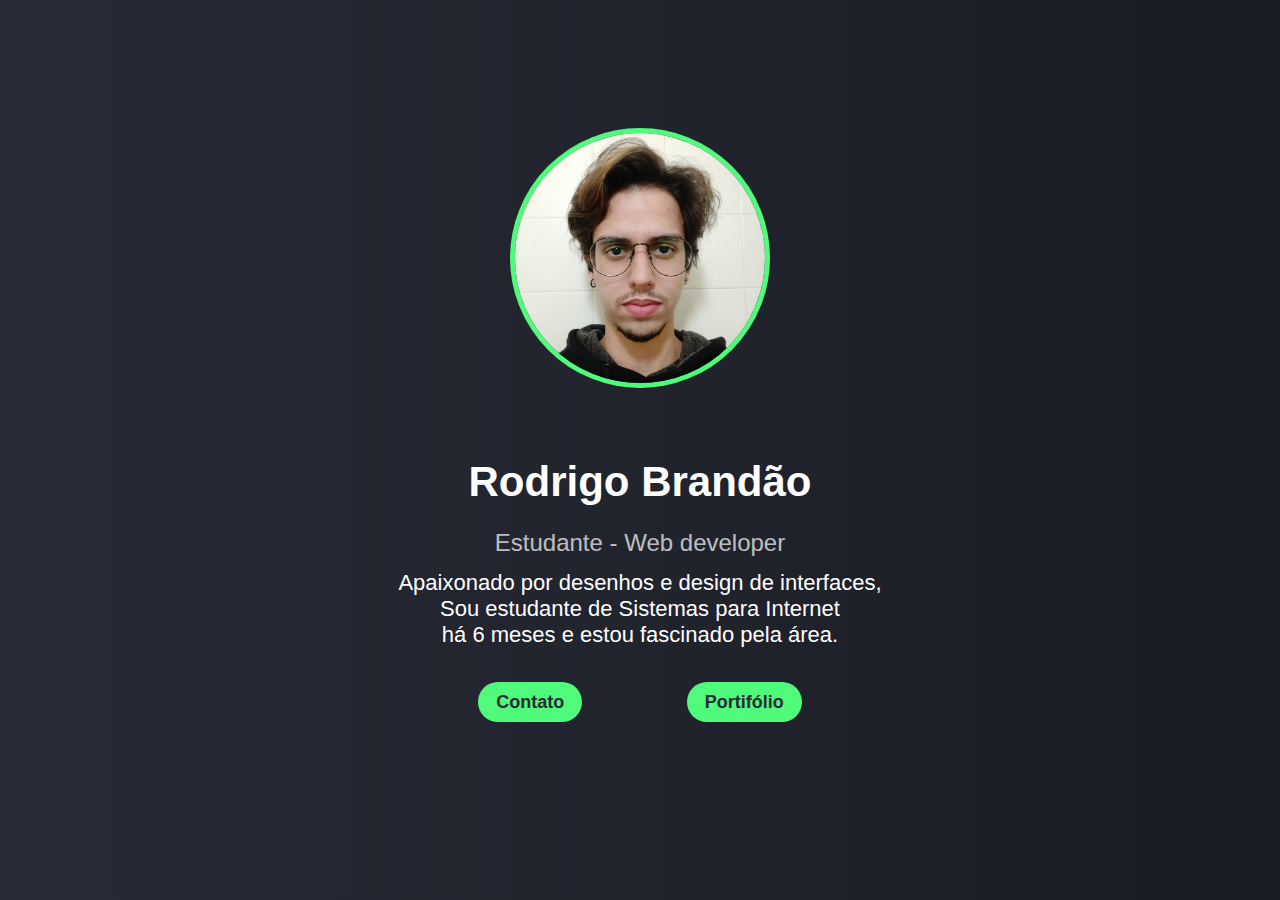
<file: index.html>
<!DOCTYPE html>
<html lang="pt-br">
<head>
    <meta charset="UTF-8">
    <title>Rodrigo Brandão</title>
    <link rel="icon" href="img/lowroad-bk.png" type="image/x-icon" />
    <link rel="stylesheet" href="/styles/styles.css">
    <link rel="stylesheet" href="/styles/responsive.css">

</head>

<body>
    <!--Conteúdo da Página-->
    <div class="sobre">
        <div class="sobre_img">
            <img src="/img/perfil.jpg" alt="Rodrigo Brandão">
        </div>
       <div class="sobre_escrita">

        <h1>Rodrigo Brandão</h1>
        <h2>Estudante - Web developer</h2>
        <p>
            Apaixonado por desenhos e design de interfaces,
            Sou estudante de Sistemas para Internet  <br>
            há 6 meses e estou fascinado pela área.
        </p>

       </div> 
    </div>

    <!--Links da página-->
    <div class="links_rodape">
        <a href="/contato.html">Contato</a>
        <a href="/projetos.html" >Portifólio</a>
    </div>
</body>
</html>
</file>
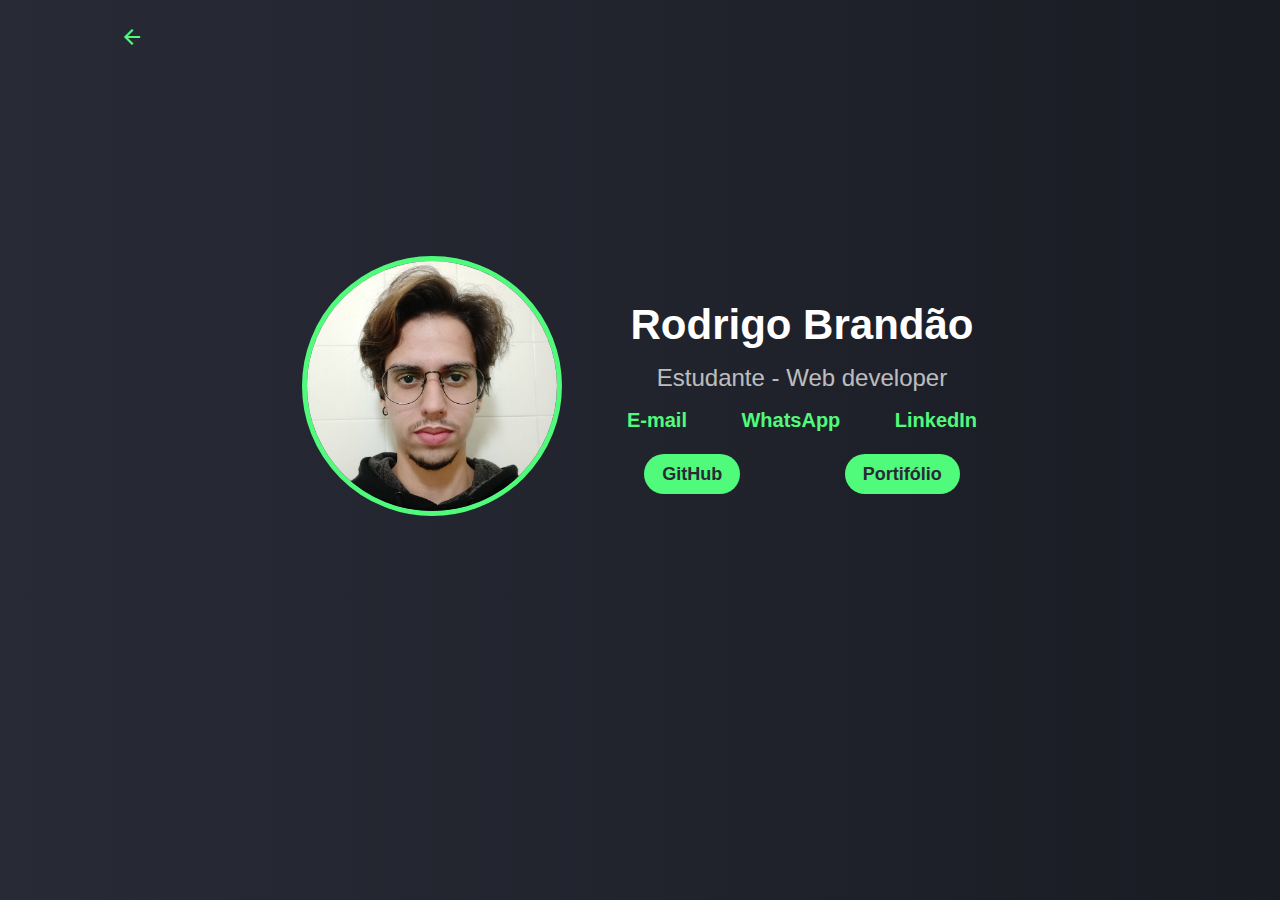
<file: contato.html>
<!DOCTYPE html>
<html lang="pt-br">
<head>
    <meta charset="UTF-8">
    <title>Rodrigo Brandão</title>
    <!--Importa a Fonte Material Icons-->
    <link href="https://fonts.googleapis.com/icon?family=Material+Icons" rel="stylesheet">
    <!--Importa o icone da página-->
    <link rel="icon" href="img/lowroad-bk.png" type="image/x-icon" />
    <!--Importa o estilo da página-->
    <link rel="stylesheet" href="/styles/styles.css">
    <!--Importa a responsividade da página-->
    <link rel="stylesheet" href="/styles/responsive.css">

</head>
<body>

    <!-- Botão de voltar para o Index -->
    <div class="voltar">
        <a href="/index.html">
            <i class="material-icons">arrow_back</i>
        </a>
    </div>

    <div class="sobre_contato">
        <div class="sobre_img_contato">
            <img src="/img/perfil.jpg" alt="Rodrigo Brandão">
        </div>
       <div class="sobre_escrita">

            <h1>Rodrigo Brandão</h1>
            <h2>Estudante - Web developer</h2>
            
            <div class="contatos">
                <a href="mailto:rodrigo.brandao98@gmail.com?Subject=Entrando%20em%20contato&Body=Estou%20entrando%20em%20contato%20pois%20me%20interessei%20pelo%20seu%20trabalho%21"target="_blank">E-mail</a>
                <a href="https://api.whatsapp.com/send?phone=5521972074328&text=Estou%20entrando%20em%20contato%20pois%20me%20interessei%20pelo%20seu%20trabalho%21" target="_blank">WhatsApp</a>
                <a href="https://www.linkedin.com/in/rodrigo-brandão-7984a8150/" target="_blank">LinkedIn</a>
            </div>

            <div class="links_rodape">
                <a href="https://github.com/sirwhod" target="_blank">GitHub</a>
                <a href="/projetos.html" >Portifólio</a>
            </div>

        </div> 
    </div>

    

</body>
</html>
</file>
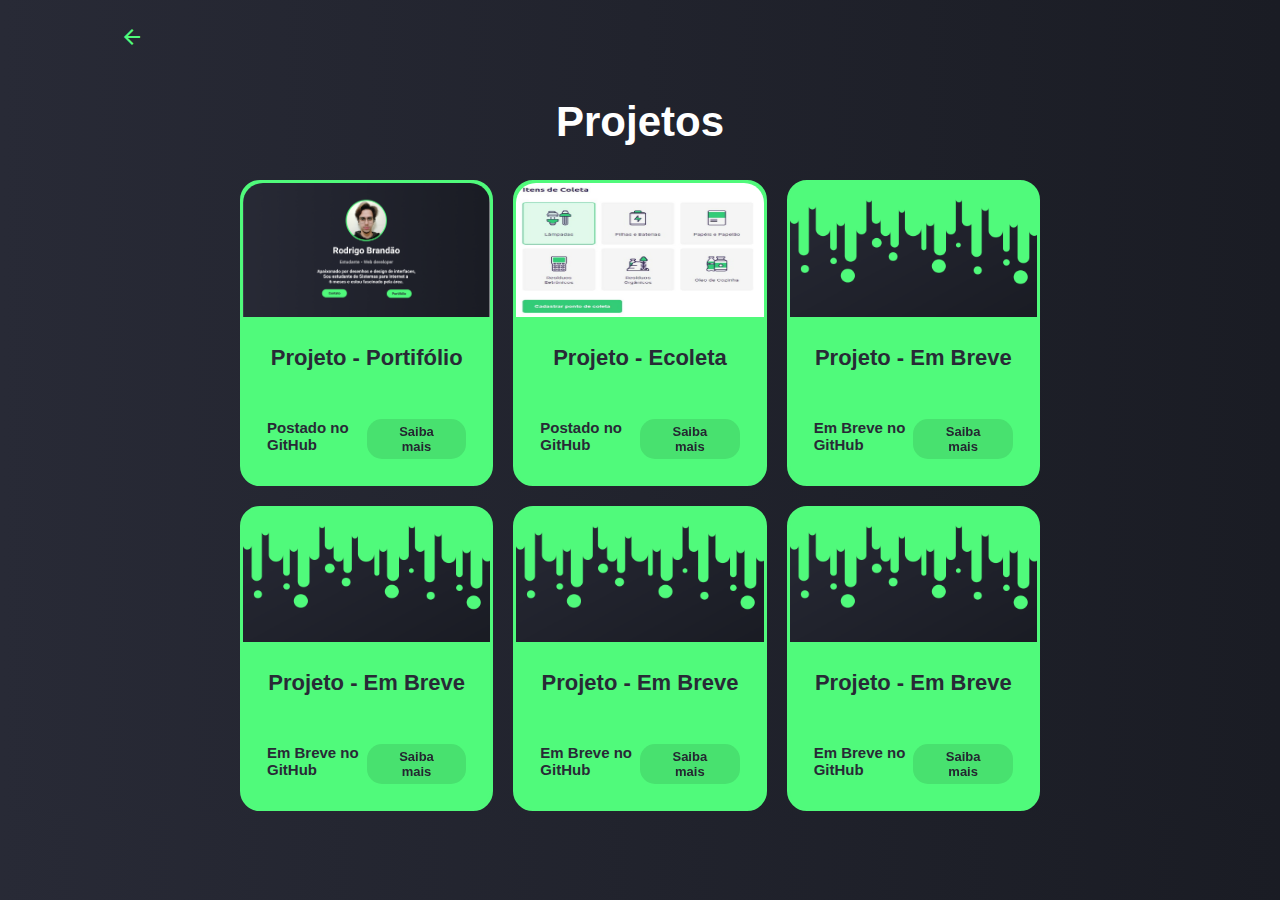
<file: projetos.html>
<!DOCTYPE html>
<html lang="pt-br">
    <head>
        <meta charset="UTF-8">
        <title>Rodrigo Brandão - Projetos</title>
        <link href="https://fonts.googleapis.com/icon?family=Material+Icons"
      rel="stylesheet">
        <link rel="icon" href="img/lowroad-bk.png" type="image/x-icon" />
        <link rel="stylesheet" href="/styles/styles.css">
        <link rel="stylesheet" href="/styles/responsive.css">

    </head>
        <body>

            <!-- Botão de voltar para o Index -->
            <div class="voltar">
                <a href="/index.html">
                    <i class="material-icons">arrow_back</i>
                </a>
            </div>

            <!--Título-->
            <div class="sobre">
                <h1>Projetos</h1>
            </div>

            <!--Estrutura dos Cartões-->
            <section class="cards">
                <!-- Projeto - Portifólio -->
                <div class="card" id="https%3A%2F%2Fwww.figma.com%2Ffile%2FYZLRA3lCnY8mdRBE7PlFWE%2FPortif%25C3%25B3lio%3Fnode-id%3D0%253A1&">
                    <!-- Inserir Imagem -->
                    <div class="card_img">
                        <img src="/img/README/portifolio-pagsobre.PNG" alt="Sobre">
                    </div>
                    <!-- Inserir Conteúdo -->
                    <div class="card_conteudo">
                        <p id="Projeto - Portifólio">
                            Projeto - Portifólio
                        </p>
                    </div>
                    <!-- Insetir Informação de postagem -->
                    <div class="card_info">
                        <p>Postado no GitHub</p>
                        <!-- Inserir Link do post -->
                        <a class="card_link" >Saiba mais</a>

                    </div>
                    
                </div>
                <!-- Fim do Projeto portifólio -->

                 <!-- Projeto - Portifólio -->
                 <div class="card">
                    <!-- Inserir Imagem -->
                    <div class="card_img">
                        <img src="/img/ecoleta.jpg" alt="Ecoleta">
                    </div>
                    <!-- Inserir Conteúdo -->
                    <div class="card_conteudo">
                        <p>Projeto - Ecoleta
                        </p>
                    </div>
                    <!-- Insetir Informação de postagem -->
                    <div class="card_info">
                        <p>Postado no GitHub</p>
                        <!-- Inserir Link do post -->
                        <a class="card_link" >Saiba mais</a>

                    </div>
                    
                </div>
                <!-- Fim do Projeto portifólio -->

                 <!-- Projeto - Portifólio -->
                 <div class="card">
                    <!-- Inserir Imagem -->
                    <div class="card_img">
                        <img src="/img/embreve.png" alt="Em breve">
                    </div>
                    <!-- Inserir Conteúdo -->
                    <div class="card_conteudo">
                        <p>Projeto - Em Breve
                        </p>
                    </div>
                    <!-- Insetir Informação de postagem -->
                    <div class="card_info">
                        <p>Em Breve no GitHub</p>
                        <!-- Inserir Link do post -->
                        <a class="card_link" >Saiba mais</a>

                    </div>
                    
                </div>
                <!-- Fim do Projeto portifólio -->

                 <!-- Projeto - Portifólio -->
                 <div class="card">
                    <!-- Inserir Imagem -->
                    <div class="card_img">
                        <img src="/img/embreve.png" alt="Em breve">
                    </div>
                    <!-- Inserir Conteúdo -->
                    <div class="card_conteudo">
                        <p>Projeto - Em Breve
                        </p>
                    </div>
                    <!-- Insetir Informação de postagem -->
                    <div class="card_info">
                        <p>Em Breve no GitHub</p>
                        <!-- Inserir Link do post -->
                        <a class="card_link" >Saiba mais</a>

                    </div>
                    
                </div>
                <!-- Fim do Projeto portifólio -->

                 <!-- Projeto - Portifólio -->
                 <div class="card">
                    <!-- Inserir Imagem -->
                    <div class="card_img">
                        <img src="/img/embreve.png" alt="Em breve">
                    </div>
                    <!-- Inserir Conteúdo -->
                    <div class="card_conteudo">
                        <p>Projeto - Em Breve
                        </p>
                    </div>
                    <!-- Insetir Informação de postagem -->
                    <div class="card_info">
                        <p>Em Breve no GitHub</p>
                        <!-- Inserir Link do post -->
                        <a class="card_link" >Saiba mais</a>

                    </div>
                    
                </div>
                <!-- Fim do Projeto portifólio -->

                 <!-- Projeto - Portifólio -->
                 <div class="card">
                    <!-- Inserir Imagem -->
                    <div class="card_img">
                        <img src="/img/embreve.png" alt="Em breve">
                    </div>
                    <!-- Inserir Conteúdo -->
                    <div class="card_conteudo">
                        <p>Projeto - Em Breve
                        </p>
                    </div>
                    <!-- Insetir Informação de postagem -->
                    <div class="card_info">
                        <p>Em Breve no GitHub</p>
                        <!-- Inserir Link do post -->
                        <a class="card_link" >Saiba mais</a>

                    </div>
                    
                </div>
                <!-- Fim do Projeto portifólio -->
            </section>
            
            <!-- Estrutura do Modal -->
            <div class="modal-overlay">

                <div class="modal">
                    <a class="close-modal">
                        <i class="material-icons">close</i>
                    </a>

                    <div class="modal-content">

                        <h1></h1>
                        <h2></h2>
                        
                        <div class="modal-figma">
                            <iframe 
                            width="800" 
                            height="450" 
                            src="" 
                            llowfullscreen>
                            </iframe>
                        </div>
                        
                        <a href="" target="_blank">Acesse o Site!</a>
                        <a href="" target="_blank">Veja no GitHub!</a>
                        
                    </div>
                </div>

            </div>

            <!--Importa o javaScript da página-->
            <script src="script/scripts.js"></script>

        </body>
</html>
</file>
<file: styles/styles.css>
:root{
    --color-basica: #50fa7b;
    --color-secundaria: #50fa7a98;
}

/* 

    --color-basica: #50fa7b;
    --color-secundaria: #50fa7a98;

*/

* {
    padding: 0;
    margin: 0;
}

body {
    background-image: linear-gradient(90deg,#282a36, #1a1c24 );
    font-family: 'Roboto', sans-serif;
}

header {
    padding: 25px;
    background-color: rgba(0, 0, 0, 0.1);
    border-bottom: 1px solid #333;
    text-align: center;
}

header a {
    text-decoration: none;
    color: white;
    font-size: 18px;
    line-height: 28px;
    margin: 0 16px;
    padding-bottom: 3px;
}

header a:hover{
    color: var(--color-basica);
    transition: color 1500ms;
}
/* Botão Voltar */
.voltar a {
    color: var(--color-basica);
    position: absolute;
    left: 120px;
    top: 25px;
    cursor: pointer;
}

.voltar a:hover{
    color: var(--color-secundaria);
    transition: color 1000ms;
}
/* Conteúdo Página Sobre */

.sobre{
    margin-top: 5%;
}

.sobre_img,
.sobre {
    align-items: center;
    text-align: center;
    padding: 32px;
    color: white;
}

.sobre_contato {
    margin-top: 15%;
    display: flex;
    justify-content: center;
    align-items: center;
}

.sobre_img_contato,
.sobre_contato {
    padding: 32px;
    text-align: center;
    color: white;
}


.sobre_img img {
    width: 250px;
    border-radius: 50%;
    border: 5px solid var(--color-basica);
    margin-bottom: 32px;
}

.sobre_img_contato img {
    width: 250px;
    border-radius: 50%;
    border: 5px solid var(--color-basica);
    margin-bottom: 10px;
}

.sobre_escrita h1{
    font-size: 42px;
    line-height: 52px;
    padding-bottom: 10px;
}

.sobre_escrita h2 {
    font-size: 24px;
    line-height: 34px;
    font-weight: normal;
    margin-bottom: 10px;
    opacity: 0.7;
}


.sobre h1 {
    font-size: 42px;
    line-height: 52px;
}

.sobre h2 {
    font-size: 24px;
    line-height: 34px;
    font-weight: normal;
    margin-top: 8px;
    opacity: 0.7;
}

.sobre p {
    max-width: 500px;
    margin: 8px auto;
    font-size: 22px;
}
/* Conteúdo Página de Contatos */
.contatos {
    text-align: center;
    padding-bottom: 25px;
}

.contatos a {
    color:var(--color-basica);
    text-decoration: none;
    font-weight: bold;
    font-size: 20px;
    margin: 0px 25px;
    line-height: 30px;
}

.contatos a:hover {
    color: var(--color-secundaria);
    transition: color 1000ms;
}

/* Links das páginas */
.links_rodape {
    text-align: center;
    
}

.links_rodape a{
    background-color: var(--color-basica) ;
    border-radius: 25px;
    text-decoration: none;
    color: #282a36;
    font-weight: bold;
    font-size: 18px;
    line-height: 28px;
    margin: 0 50px;
    padding: 10px 18px;
}

.links_rodape a:hover {
    background-color: var(--color-secundaria) ;
    transition: background-color 1000ms ;
}

/*--- Cards ---*/
.cards {
    display: grid;
    grid-template-columns: 1fr 1fr 1fr;
    max-width: 800px;
    margin: 0 auto;
    gap: 20px;
}

.card {
    background-color: var(--color-basica);
    border: 3px solid var(--color-basica);
    border-radius: 20px;
    cursor: pointer;
}

.card_img img {
    max-height: 133.58px;
    width: 100%;
    border-radius: 20px 20px 0 0;
}

.card_conteudo{
    text-align: center;
}

.card .card_conteudo p {
    font-size: 22px;
}

.card_conteudo,
.card_info{
    font-size: 15px;
    font-weight: bold;
    color: #282a36 ;
    padding: 24px;
}

.card_info {
    display: grid;
    grid-template-columns: 1fr 1fr;
}

.card_link {
    font-size: 13px;
    background-color: var(--color-basica);
    filter: brightness(90%);
    border-radius: 15px;
    text-align: center;
    text-decoration: none;
    padding: 5px 20px;
    color: #282a36;
}

/*--- Modal ---*/


.modal-overlay {
    background-color: rgba(0, 0, 0, 0.7);
    width: 100%;
    height: 100%;
    position: fixed;
    top: 0;
    opacity: 0;
    visibility: hidden;

    background-color: #11111140;
    backdrop-filter: blur(15px) saturate(100%);
    -webkit-backdrop-filter: blur(15px) saturate(100%);
}

.modal {
    background-image:  linear-gradient(90deg,#282a36ef, #1a1c24ef );
    width: 90%;
    height: 90%;
    margin: 5vh auto;
    position: relative;
    border: 5px solid var(--color-basica);
    border-radius:25px;
    color: white;
}

.modal .close-modal {
    color: var(--color-basica);
    position: absolute;
    right: 16px;
    top: 16px;
    cursor: pointer;
}

.modal .close-modal a:hover {
    color: var(--color-secundaria);
    transition: color 1000ms;
}
.modal-content {
    text-align: center;
    
}

.modal-content h1 {
    font-size: 48px;
    margin-bottom: 25px;
}

.modal-content h2 {
    font-size: 18px;
    color: rgba(255, 255, 255, 0.726);
} 

.modal-content .modal-figma {
    padding-top: 25px;
}

.modal-content .modal-figma {
    padding: 25px;
}

.modal-content a{
    background-color: var(--color-basica) ;
    border-radius: 25px;
    text-decoration: none;
    color: #282a36;
    font-weight: bold;
    font-size: 18px;
    line-height: 28px;
    margin: 0 50px;
    padding: 10px 18px;
}

.modal-content a:hover {
    background-color: var(--color-secundaria) ;
    transition: background-color 1000ms ;
}

/*--- Modal Ativo ---*/

.modal-overlay.active {
    opacity: 1;
    visibility: visible;
}

.modal-content {
    text-align: center;
    padding: 10%;
}

/* Suporte ao Blur nos Navegadores*/

@supports ((backdrop-filter: blur(20px) saturate(100%)) || (-webkit-backdrop-filter: blur(20px) saturate(100%))) {

    .modal-overlay{
        background-color: #11111140;
        backdrop-filter: blur(60px) saturate(100%);
        -webkit-backdrop-filter: blur(60px) saturate(100%);
    }
}
</file>
<file: styles/responsive.css>
@media only screen and (max-device-width: 900px) {

    .cards {
        display: grid;
        grid-template-columns: 1fr ;
        width: 500px;
    }

    .card {
        height: 600px;


    }

    .card_img img {
        max-height: 287px;
        width: 100%;
        border-radius: 20px 20px 0 0;
    
    }
    .card_conteudo,
    .card_info{
        margin-top: 30px;
        font-size: 25px;
    }

    .card_link{
        padding: 20px;
        font-size: 25px;
    }
}
</file>
